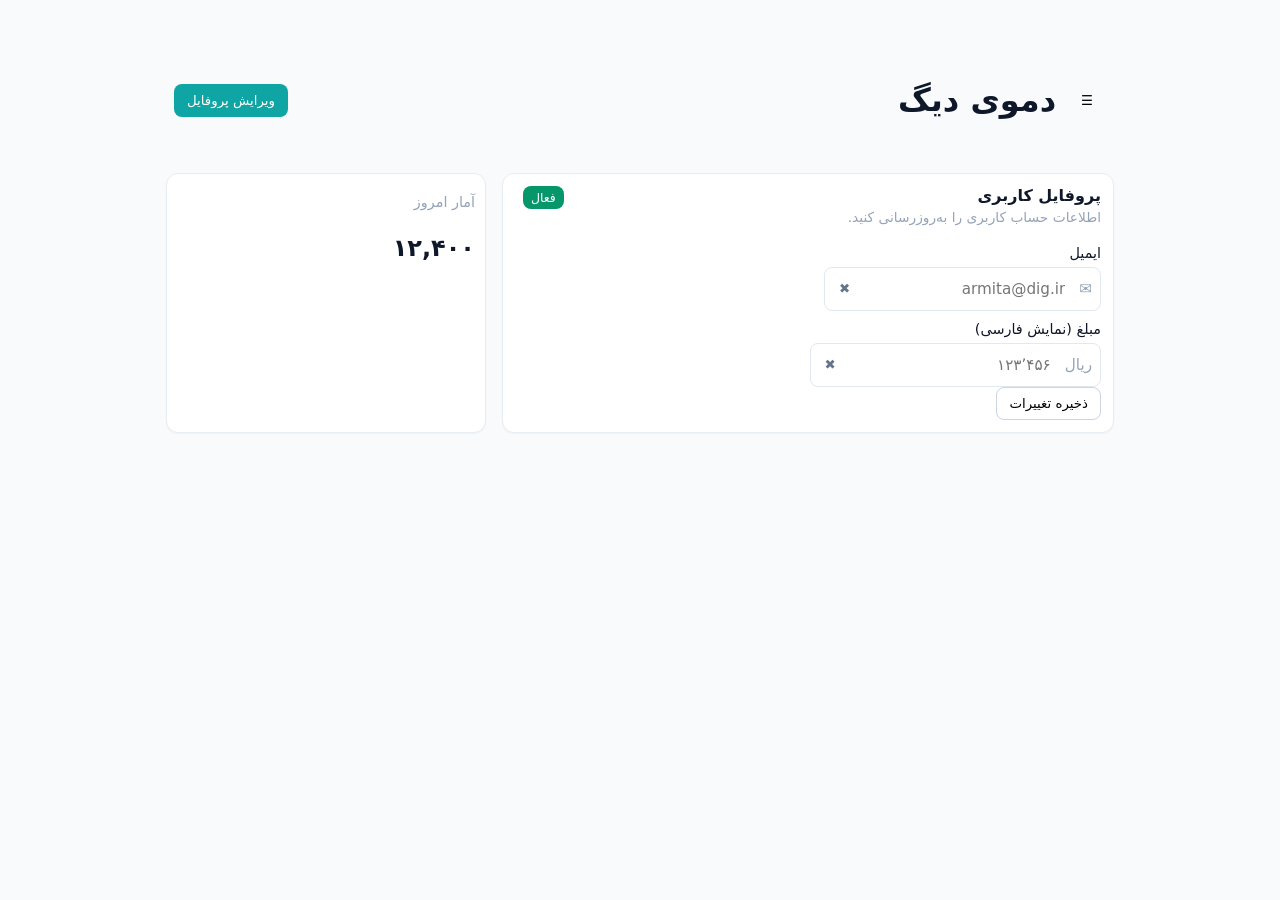
<file: dig-demo/index.html>
<!doctype html>
<html lang="fa" dir="rtl">
<head>
  <meta charset="utf-8">
  <meta name="viewport" content="width=device-width,initial-scale=1">
  <title>نمونهٔ دیگ — دمو رابط کاربری</title>
  <link rel="stylesheet" href="styles.css">
</head>
<body>
  <main class="container">
    <header class="app-bar">
      <button id="menuBtn" class="btn ghost">☰</button>
      <h1 class="title">دموی دیگ</h1>
      <div class="actions">
        <button id="openDialog" class="btn primary">ویرایش پروفایل</button>
      </div>
    </header>

    <section class="grid">
      <article class="card">
        <div class="card-header">
          <div>
            <h2 class="card-title">پروفایل کاربری</h2>
            <p class="card-desc">اطلاعات حساب کاربری را به‌روزرسانی کنید.</p>
          </div>
          <div class="card-action"><span class="badge success">فعال</span></div>
        </div>
        <div class="card-content">
          <label class="label">ایمیل</label>
          <div class="input-row">
            <div class="input-root" id="emailRoot">
              <span class="adornment">✉️</span>
              <input id="emailInput" class="input" type="email" placeholder="armita@dig.ir">
              <button class="clear-btn" id="clearEmail" title="پاک‌کردن">✖</button>
            </div>
          </div>

          <label class="label">مبلغ (نمایش فارسی)</label>
          <div class="input-row">
            <div class="input-root" id="amountRoot">
              <span class="adornment">ریال</span>
              <input id="amountInput" class="input" type="text" inputmode="decimal" placeholder="۱۲۳٬۴۵۶">
              <input id="amountHidden" type="hidden" name="amount" value="">
              <button class="clear-btn" id="clearAmount" title="پاک‌کردن">✖</button>
            </div>
          </div>

        </div>
        <div class="card-footer">
          <button class="btn outline" id="saveBtn">ذخیره تغییرات</button>
        </div>
      </article>

      <aside class="card small">
        <div class="card-content">
          <p class="stat">آمار امروز</p>
          <p class="big">۱۲,۴۰۰</p>
        </div>
      </aside>
    </section>
  </main>

  <!-- Dialog -->
  <div id="dialogOverlay" class="overlay hidden"></div>
  <div id="dialog" class="dialog hidden" role="dialog" aria-modal="true" aria-labelledby="dialogTitle">
    <button id="dialogClose" class="close">✖</button>
    <h2 id="dialogTitle">ویرایش پروفایل</h2>
    <p class="muted">نام و ایمیل خود را به‌روزرسانی کنید.</p>
    <div class="dialog-body">
      <label class="label">نام</label>
      <div class="input-root"><input class="input" id="nameInput" placeholder="نام و نام خانوادگی"></div>
      <label class="label">ایمیل</label>
      <div class="input-root"><input class="input" id="dialogEmail" placeholder="armita@dig.ir"></div>
    </div>
    <div class="dialog-actions">
      <button id="dialogCancel" class="btn outline">انصراف</button>
      <button id="dialogSave" class="btn primary">ذخیره</button>
    </div>
  </div>

  <script src="script.js"></script>
</body>
</html>
</file>
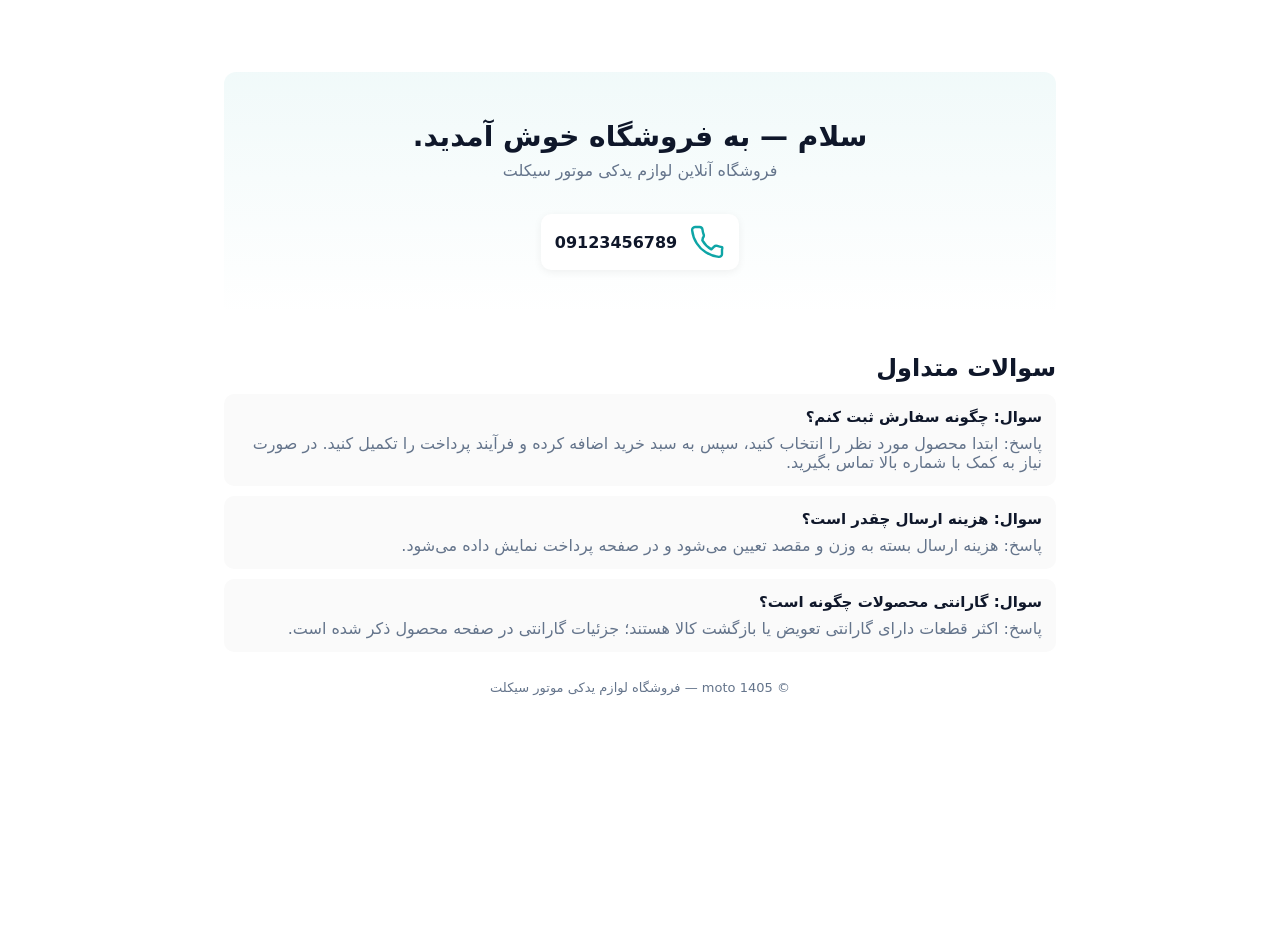
<file: moto/index.html>
<!doctype html>
<html lang="fa" dir="rtl">
<head>
  <meta charset="utf-8">
  <meta name="viewport" content="width=device-width,initial-scale=1">
  <title>moto — صفحه فرود فروشگاه لوازم یدکی موتور سیکلت</title>
  <link rel="stylesheet" href="styles.css">
</head>
<body>
  <main class="container">
    <header class="hero">
      <h1>سلام — به فروشگاه خوش آمدید.</h1>
      <p class="subtitle">فروشگاه آنلاین لوازم یدکی موتور سیکلت</p>
      <div class="contact">
        <!-- آیکون تلفن (SVG خطی ساده) -->
        <svg class="phone-icon" width="36" height="36" viewBox="0 0 24 24" fill="none" xmlns="http://www.w3.org/2000/svg" aria-hidden="true">
          <path d="M22 16.92v3a2 2 0 0 1-2.18 2 19.86 19.86 0 0 1-8.63-3.07 19.5 19.5 0 0 1-6-6A19.86 19.86 0 0 1 2.09 4.18 2 2 0 0 1 4 2h3a2 2 0 0 1 2 1.72c.12 1.12.38 2.22.77 3.26a2 2 0 0 1-.45 2.11L8.91 10.91a16 16 0 0 0 6 6l1.82-1.82a2 2 0 0 1 2.11-.45c1.04.39 2.14.65 3.26.77A2 2 0 0 1 22 16.92z" stroke="currentColor" stroke-width="1.6" stroke-linecap="round" stroke-linejoin="round"/>
        </svg>
        <span class="phone-number">09123456789</span>
      </div>
    </header>

    <section class="faq">
      <h2>سوالات متداول</h2>
      <div class="q">
        <h3>سوال: چگونه سفارش ثبت کنم؟</h3>
        <p>پاسخ: ابتدا محصول مورد نظر را انتخاب کنید، سپس به سبد خرید اضافه کرده و فرآیند پرداخت را تکمیل کنید. در صورت نیاز به کمک با شماره بالا تماس بگیرید.</p>
      </div>
      <div class="q">
        <h3>سوال: هزینه ارسال چقدر است؟</h3>
        <p>پاسخ: هزینه ارسال بسته به وزن و مقصد تعیین می‌شود و در صفحه پرداخت نمایش داده می‌شود.</p>
      </div>
      <div class="q">
        <h3>سوال: گارانتی محصولات چگونه است؟</h3>
        <p>پاسخ: اکثر قطعات دارای گارانتی تعویض یا بازگشت کالا هستند؛ جزئیات گارانتی در صفحه محصول ذکر شده است.</p>
      </div>
    </section>

    <footer class="footer">&copy; 1405 moto — فروشگاه لوازم یدکی موتور سیکلت</footer>
  </main>
</body>
</html>
</file>
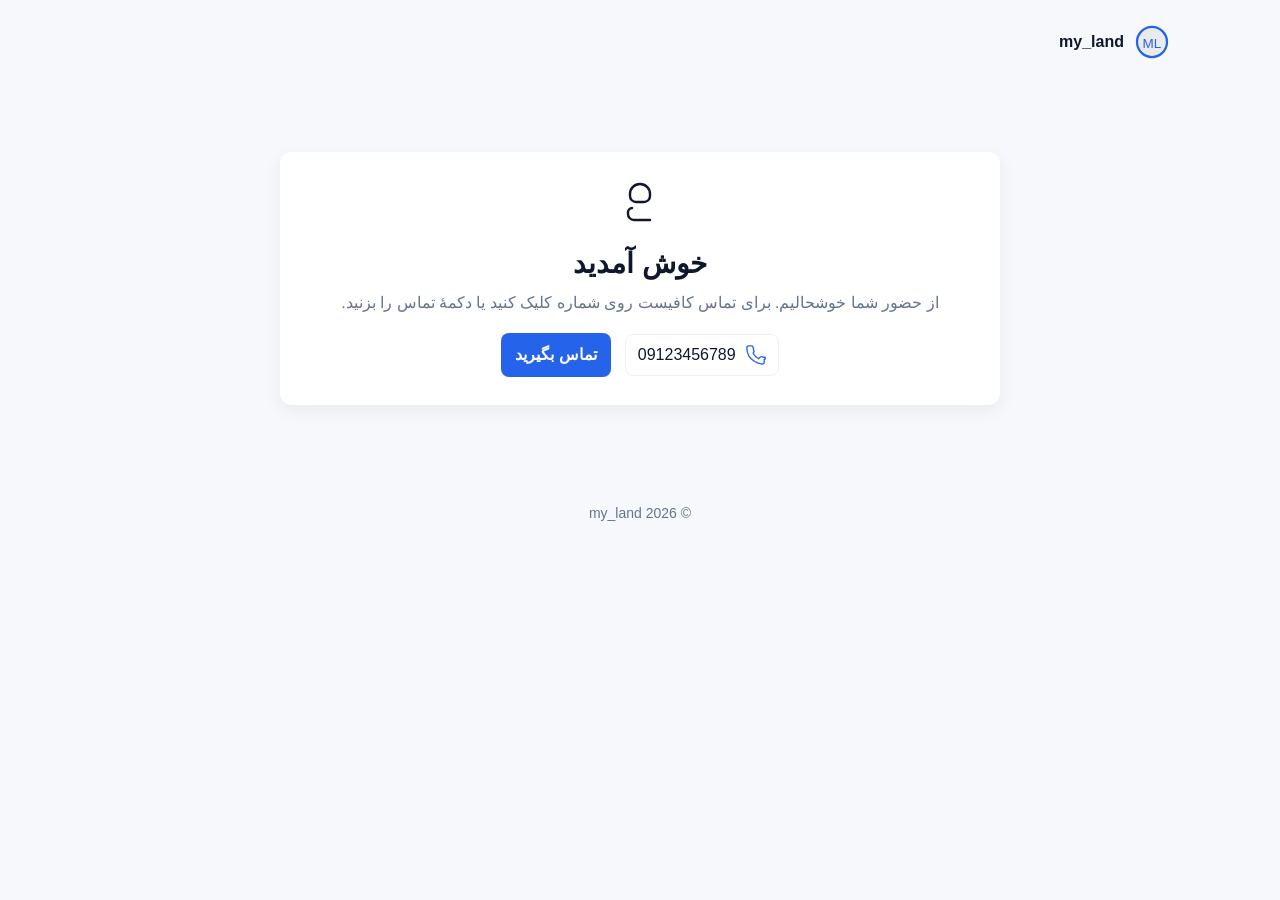
<file: my_land/index.html>
<!doctype html>
<html lang="fa" dir="rtl">
<head>
  <meta charset="utf-8">
  <meta name="viewport" content="width=device-width, initial-scale=1">
  <title>my_land — صفحهٔ فرود</title>
  <link rel="stylesheet" href="styles.css">
</head>
<body>
  <header class="site-header">
    <div class="container-inner">
      <div class="logo">
        <!-- سادهٔ لوگو: یک آیکون دایره و نام پروژه -->
        <svg width="36" height="36" viewBox="0 0 24 24" fill="none" xmlns="http://www.w3.org/2000/svg" aria-hidden="true">
          <circle cx="12" cy="12" r="10" stroke="currentColor" stroke-width="1.5" fill="rgba(0,0,0,0.05)" />
          <text x="12" y="16" text-anchor="middle" font-size="9" fill="currentColor" font-family="Tahoma, Arial, sans-serif">ML</text>
        </svg>
        <span class="logo-text">my_land</span>
      </div>
    </div>
  </header>

  <main class="container">
    <section class="card">
      <div class="welcome">
        <!-- آیکون خوش‌آمدگویی -->
        <svg class="icon-greet" width="48" height="48" viewBox="0 0 24 24" fill="none" xmlns="http://www.w3.org/2000/svg" aria-hidden="true">
          <path d="M12 2a5 5 0 0 1 5 5v1a3 3 0 0 1-3 3h-4a3 3 0 0 1-3-3V7a5 5 0 0 1 5-5z" stroke="currentColor" stroke-width="1.2" stroke-linecap="round" stroke-linejoin="round" />
          <path d="M8 14c-1 0-2 1-2 2v1a3 3 0 0 0 3 3h8" stroke="currentColor" stroke-width="1.2" stroke-linecap="round" stroke-linejoin="round" />
        </svg>
        <h1>خوش آمدید</h1>
        <p class="lead">از حضور شما خوشحالیم. برای تماس کافیست روی شماره کلیک کنید یا دکمهٔ تماس را بزنید.</p>
      </div>

      <div class="contact">
        <a class="phone" href="tel:09123456789">
          <!-- آیکون تلفن -->
          <svg class="icon-phone" width="22" height="22" viewBox="0 0 24 24" fill="none" xmlns="http://www.w3.org/2000/svg" aria-hidden="true">
            <path d="M22 16.92v3a2 2 0 0 1-2.18 2 19.86 19.86 0 0 1-8.63-3.07 19.5 19.5 0 0 1-6-6A19.86 19.86 0 0 1 3.08 4.18 2 2 0 0 1 5 2h3a2 2 0 0 1 2 1.72c.12 1.2.37 2.38.74 3.5a2 2 0 0 1-.45 2.11L9.91 10.09a16 16 0 0 0 6 6l1.76-1.76a2 2 0 0 1 2.11-.45c1.12.37 2.3.62 3.5.74A2 2 0 0 1 22 16.92z" stroke="currentColor" stroke-width="1.5" stroke-linecap="round" stroke-linejoin="round"/>
          </svg>
          <span class="phone-number">09123456789</span>
        </a>

        <a class="btn" href="tel:09123456789">تماس بگیرید</a>
      </div>
    </section>
  </main>

  <footer class="site-footer">
    <div class="container-inner">© 2026 my_land</div>
  </footer>
</body>
</html>
</file>
<file: dig-demo/styles.css>
:root{--bg:#f8fafc;--card:#ffffff;--muted:#94a3b8;--primary:#0ea5a4;--success:#059669}
*{box-sizing:border-box;font-family:system-ui,-apple-system,Segoe UI,Roboto,'Helvetica Neue',Arial,'Noto Sans Arabic UI',"IranSans","Vazir",sans-serif}
body{margin:0;background:var(--bg);color:#0f172a}
.container{max-width:980px;margin:32px auto;padding:16px}
.app-bar{display:flex;align-items:center;gap:12px;padding:12px 8px;background:transparent}
.title{flex:1;font-weight:700}
.actions{display:flex;gap:8px}
.grid{display:grid;grid-template-columns:1fr 320px;gap:16px;margin-top:20px}
.card{background:var(--card);border-radius:12px;padding:12px;border:1px solid #e6eef4;box-shadow:0 1px 2px rgba(2,6,23,0.04)}
.card.small{padding:10px}
.card-header{display:flex;justify-content:space-between;align-items:start}
.card-title{margin:0;font-size:1rem}
.card-desc{margin:4px 0 0;color:var(--muted);font-size:0.86rem}
.card-content{padding-top:10px}
.card-action .badge{margin-left:8px}
.badge{display:inline-block;padding:4px 8px;border-radius:8px;background:var(--success);color:white;font-size:0.78rem}
.label{display:block;margin:10px 0 6px;font-size:0.9rem}
.input-row{display:flex}
.input-root{display:flex;align-items:center;border:1px solid #e2e8f0;padding:6px 8px;border-radius:8px;gap:8px;background:white}
.adornment{font-size:0.95rem;color:var(--muted)}
.input{border:0;outline:0;padding:6px;font-size:0.95rem;background:transparent}
.clear-btn{background:transparent;border:0;cursor:pointer;color:#64748b}
.btn{padding:8px 12px;border-radius:8px;border:1px solid transparent;cursor:pointer}
.btn.primary{background:var(--primary);color:white}
.btn.outline{background:transparent;border-color:#cbd5e1}
.btn.ghost{background:transparent;border-color:transparent}
.dialog{position:fixed;left:50%;top:50%;transform:translate(-50%,-50%);width:90%;max-width:520px;background:var(--card);padding:16px;border-radius:10px;box-shadow:0 10px 30px rgba(2,6,23,0.12);z-index:1001}
.hidden{display:none}
.overlay{position:fixed;inset:0;background:rgba(0,0,0,0.5);z-index:1000}
.close{position:absolute;left:12px;top:12px;border:0;background:transparent;font-size:1rem}
.dialog-body{margin-top:12px}
.dialog-actions{display:flex;justify-content:flex-end;gap:8px;margin-top:16px}
.stat{margin:0;color:var(--muted);font-size:0.9rem}
.big{font-weight:700;font-size:1.5rem}
.muted{color:var(--muted)}
/* small responsive */
@media(max-width:760px){.grid{grid-template-columns:1fr}}
</file>
<file: moto/styles.css>
:root{
  --bg:#ffffff;
  --fg:#0f172a;
  --muted:#64748b;
  --accent:#0ea5a6;
}
*{box-sizing:border-box}
html,body{height:100%}
body{
  margin:0;
  font-family: "Vazirmatn", system-ui, -apple-system, "Segoe UI", Roboto, "Helvetica Neue", Arial;
  background:var(--bg);
  color:var(--fg);
  -webkit-font-smoothing:antialiased;
  -moz-osx-font-smoothing:grayscale;
}
.container{
  max-width:880px;
  margin:48px auto;
  padding:24px;
}
.hero{
  text-align:center;
  padding:48px 24px;
  border-radius:12px;
  background:linear-gradient(180deg,rgba(14,165,166,0.06),transparent);
}
.hero h1{
  margin:0 0 8px 0;
  font-size:28px;
}
.hero .subtitle{
  color:var(--muted);
  margin-top:0;
}
.contact{
  display:inline-flex;
  align-items:center;
  gap:12px;
  margin-top:18px;
  padding:10px 14px;
  border-radius:10px;
  background:#fff;
  box-shadow:0 2px 8px rgba(2,6,23,0.06);
}
.phone-icon{color:var(--accent)}
.phone-number{
  font-weight:600;
}
.faq{margin-top:36px}
.faq h2{margin:0 0 12px 0}
.q{background:#fafafa;padding:14px;border-radius:10px;margin-bottom:10px}
.q h3{margin:0 0 8px 0;font-size:15px}
.q p{margin:0;color:var(--muted)}
.footer{margin-top:28px;color:var(--muted);text-align:center;font-size:13px}
</file>
<file: my_land/styles.css>
:root{--bg:#f7f8fb;--card:#fff;--primary:#2563eb;--text:#0f172a;--muted:#64748b}
*{box-sizing:border-box}
html,body{height:100%}
body{font-family:Tahoma, 'Vazirmatn', Arial, sans-serif;background:var(--bg);color:var(--text);margin:0;line-height:1.5}
.container{max-width:760px;margin:48px auto;padding:20px}
.container-inner{max-width:1100px;margin:0 auto;padding:12px 20px}
.site-header{background:transparent;padding:12px 0}
.logo{display:flex;align-items:center;gap:10px}
.logo svg{color:var(--primary)}
.logo-text{font-weight:700}
.card{background:var(--card);padding:28px;border-radius:12px;box-shadow:0 6px 18px rgba(16,24,40,0.06);text-align:center}
.welcome h1{margin:8px 0 6px;font-size:28px}
.lead{color:var(--muted);margin:0 0 18px}
.contact{display:flex;justify-content:center;align-items:center;gap:14px}
.phone{display:inline-flex;align-items:center;gap:8px;text-decoration:none;color:var(--text);background:transparent;padding:8px 12px;border-radius:8px;border:1px solid rgba(15,23,42,0.06)}
.phone .icon-phone{color:var(--primary)}
.btn{background:var(--primary);color:#fff;padding:10px 14px;border-radius:8px;text-decoration:none;font-weight:600}
.site-footer{padding:18px 0;text-align:center;color:var(--muted);font-size:14px}
</file>
